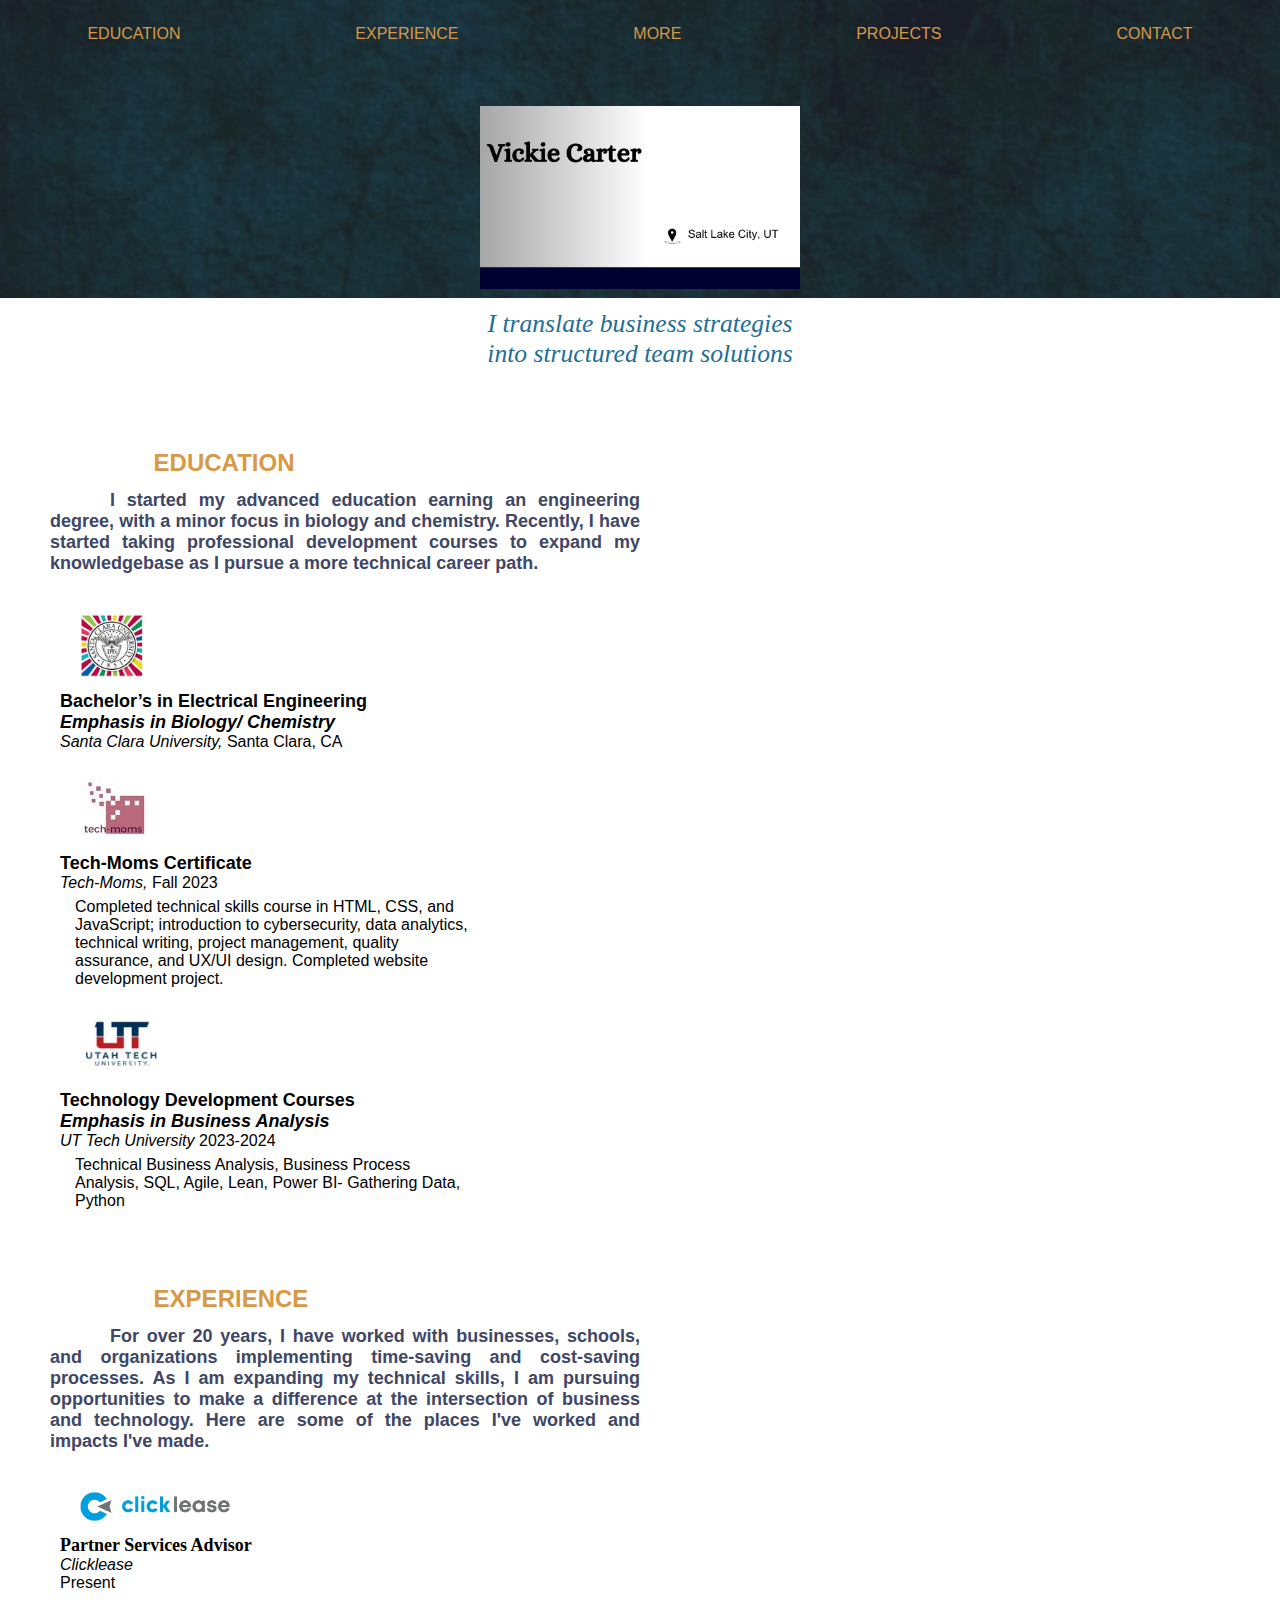
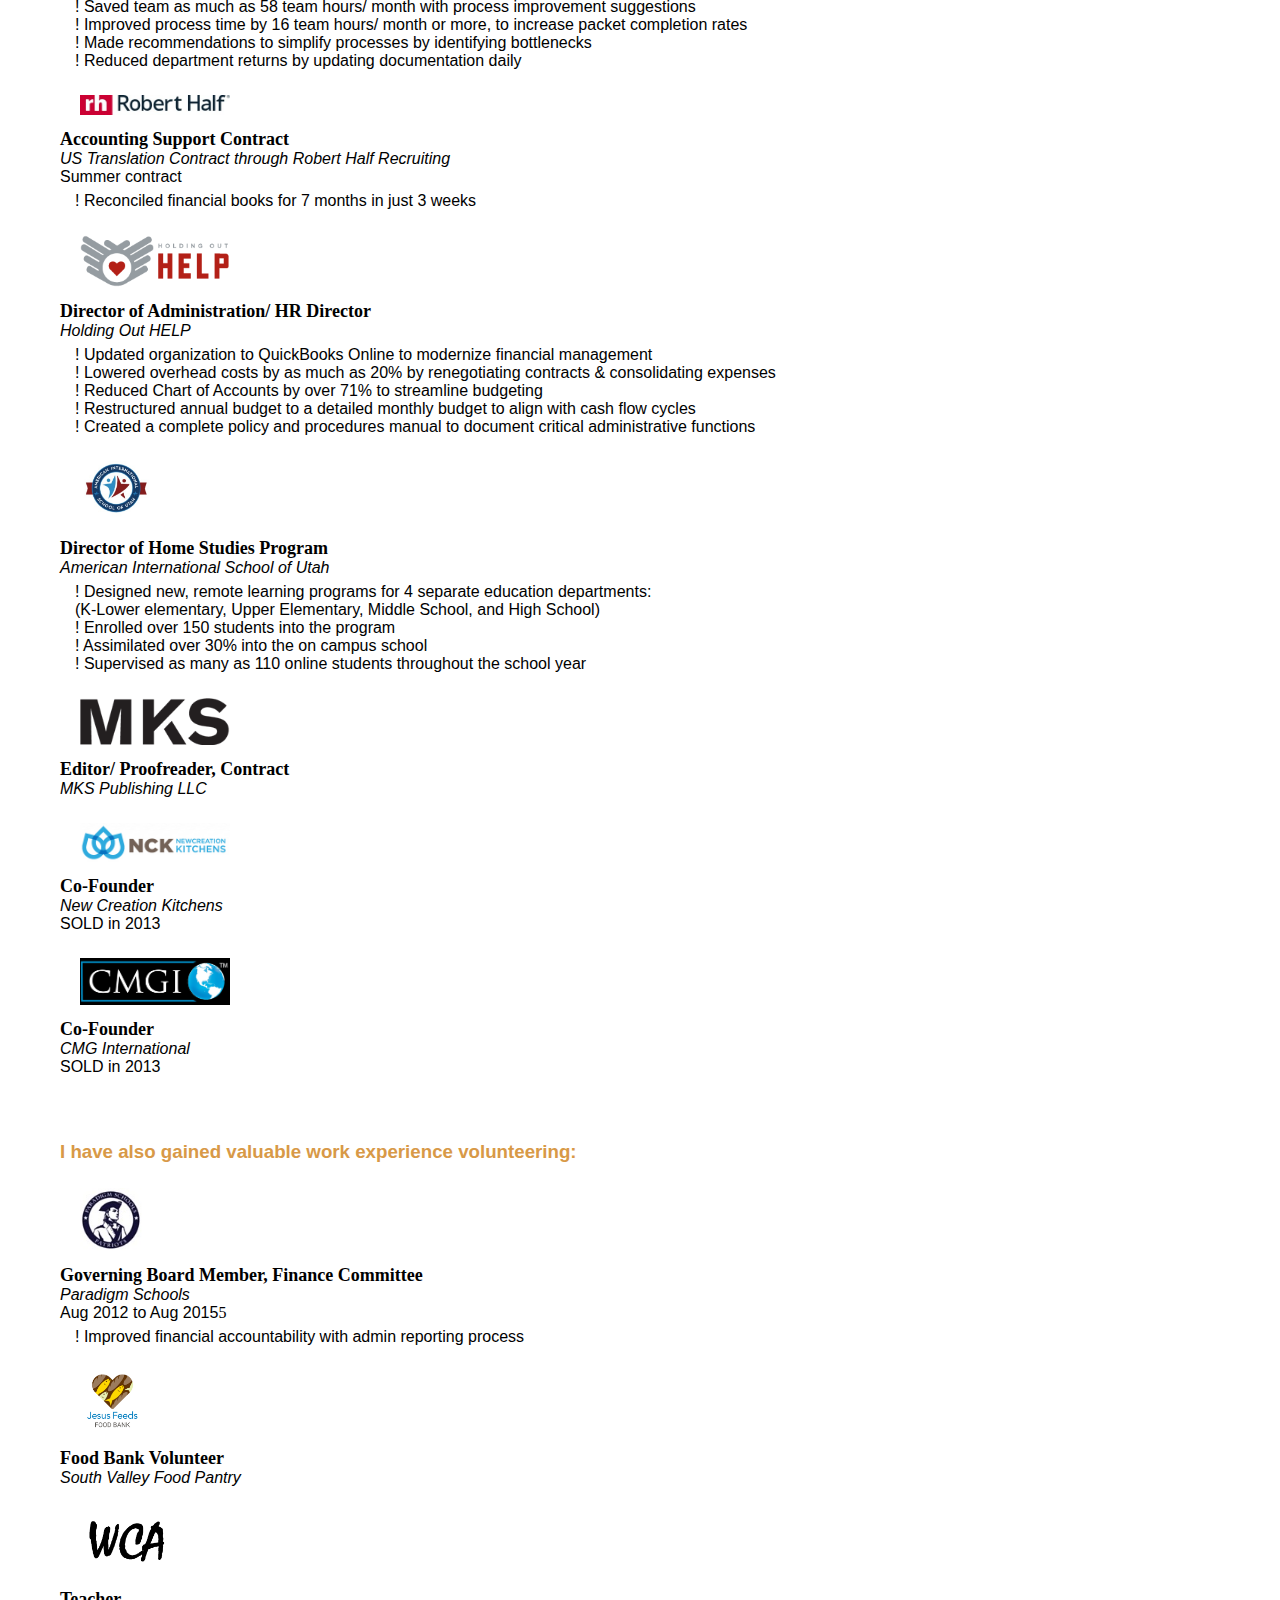
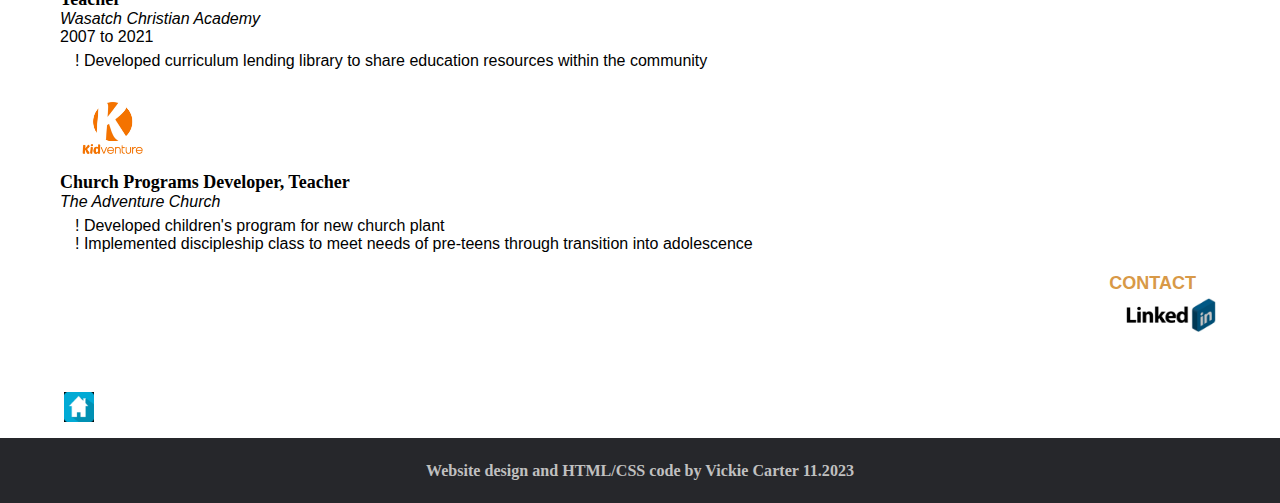
<file: index.html>
<!DOCTYPE html>
<html lang="en">
<head>
    <meta charset="UTF-8">
    <meta name="viewport" content="width=device-width, initial-scale=1.0">
    <title>Vickie Carter Profile</title>
    <!-- CHOOSE SITE-HEADING FONT -->
    <link rel="preconnect" href="https://fonts.googleapis.com">
    <link rel="preconnect" href="https://fonts.gstatic.com" crossorigin>
    <link href="https://fonts.googleapis.com/css2?family=Kalam&display=swap" rel="stylesheet">
    <link rel="stylesheet" href="style.css">                                       
</head>

    <div>
    <section class="site-navbar">            <!-- NAVIGATION BAR -->
        <a id= "navbar"></a>
        <nav>
            <a href="#EDUCATION">EDUCATION</a>
            <a href="#EXPERIENCE">EXPERIENCE</a>
            <a href="more.html">MORE</a>
            <a href="projects.html">PROJECTS</a>
            <a href="#CONTACT">CONTACT</a> 
            <!-- <a href="future.html">FUTURE</a> -->
        </nav>
    </section>                              <!-- END site-navbar -->
    </div>
    <img class="biz-card" src="assets/Biz card 1.jpg">
</div>

    <div class="container">
        <span>I translate business strategies into structured team solutions</span> 
    </div>
    
    <div>
        <h2 id="EDUCATION">EDUCATION</h2>  

    <div class="section-intro"><span class="BOLD">I started my advanced education earning an engineering degree, with a minor focus in biology and chemistry. Recently, I have started taking professional development courses to expand my knowledgebase as I pursue a more technical career path.</span>
    </div>

<section class="main-content">
        <ul>
    <div class="container-left">
        <a href="https://www.scu.edu/engineering/"><img src="assets/Logos/SCU logo.jpg";
            <img class="logo" src="assets/Logos/SCU logo.jpg"></a>
    </div>
            <li><span class="BOLD">Bachelor’s in Electrical Engineering</span></li>
            <li><span class="BOLD-ITALICS">Emphasis in Biology/ Chemistry</span></li> 
            <li><span class="sub-content-1">Santa Clara University,</span> Santa Clara, CA</li> 
            <li>

            </li>
    <div class="container-left">       
        <a href="https://www.tech-moms.org/"><img src="assets/Logos/Tech-moms logo.jpg";
            <img class="logo" src="assets/Logos/Tech-moms logo.jpg"></a>
    </div>
            <li><span class="BOLD">Tech-Moms Certificate </span></li>
            <li><span class="sub-content-1">Tech-Moms,</span> Fall 2023</li>
            <p>Completed technical skills course in HTML, CSS, and JavaScript; introduction to cybersecurity, data analytics, technical writing, project management, quality assurance, and UX/UI design. Completed website development project.</p>
            <li>

            </li>  
    <div class="container-left">    
        <a href="https://cares.utahtech.edu/"><img src="assets/Logos/UT Tech U Icon.jpg";
            <img class="logo" src="assets/Logos/UT Tech U Icon.jpg"></a>  
    </div>
            <li><span class="BOLD">Technology Development Courses</span></li> 
            <li><span class="BOLD-ITALICS">Emphasis in Business Analysis</span></li> 
            <li><span class="sub-content-1">UT Tech University</span> 2023-2024</li>  
            <p>Technical Business Analysis, Business Process Analysis, SQL, Agile, Lean, Power BI- Gathering Data, Python</p>  
        </ul> 
    </div>

    <!-- <div> -->
        <h2 id="EXPERIENCE">EXPERIENCE</h2>
        <div class="section-intro"><span class="BOLD">For over 20 years, I have worked with businesses, schools, and organizations implementing time-saving and cost-saving processes. As I am expanding my technical skills, I am pursuing opportunities to make a difference at the intersection of business and technology. Here are some of the places I've worked and impacts I've made.</span>   
        </div>    
        
    <div class="container-left">        
        <a href="https://www.clicklease.com/"><img src="assets/Logos/Clicklease logo.png";
        <img class="logo" src="assets/Logos/Clicklease logo.png"></a> 
    </div>
        <ul>
            <li><span class="BOLD">Partner Services Advisor</span></li>
            <li><span class="sub-content-1">Clicklease</span></li> 
            <li><span class="sub-content-2">Present</span></li>
    <div class="job-impacts">
            <li>!  Saved team as much as 58 team hours/ month with process improvement suggestions</li>
            <li>!  Improved process time by 16 team hours/ month or more, to increase packet completion rates</li>
            <li>!  Made recommendations to simplify processes by identifying bottlenecks</li>
            <li>!  Reduced department returns by updating documentation daily</li>       
            
    </div>
            <li>

            </li>

    <div class="container-left">        
        <a href="#RH"><img src="assets/Logos/RH logo.jpg";
        <img class="logo" src="assets/Logos/RH logo.jpg"></a>
    </div>
            <li><span class="BOLD">Accounting Support Contract</span></li>
            <li><span class="sub-content-1">US Translation Contract through Robert Half Recruiting</span></li>
            <li><span class="sub-content-2">Summer contract</span></li> 
            <div class="job-impacts">
                <li>!  Reconciled financial books for 7 months in just 3 weeks</li>
        </div>
            <li>

            </li> 
    <div class="container-left">
        <a href="https://www.holdingouthelp.org"><img src="assets/Logos/HOH logo.png";
            <img class="logo" src="assets/Logos/HOH logo.png"></a> 
    </div>
            <li><span class="BOLD">Director of Administration/ HR Director </span></li>
            <li><span class="sub-content-1">Holding Out HELP</span></li>
            <div class="job-impacts">
                <li>!  Updated organization to QuickBooks Online to modernize financial management</li>
                <li>!  Lowered overhead costs by as much as 20% by renegotiating contracts & consolidating expenses</li>
                <li>!  Reduced Chart of Accounts by over 71% to streamline budgeting</li>
                <li>!  Restructured annual budget to a detailed monthly budget to align with cash flow cycles</li>
                <li>!  Created a complete policy and procedures manual to document critical administrative functions</li>

        </div>
            <li>

            </li>
            <div class="container-left">        
        <a href="#AISU"><img src="assets/Logos/AISU logo.jpg";
            <img class="logo" src="assets/Logos/AISU logo.jpg""></a> 
        </div> 
            <li><span class="BOLD">Director of Home Studies Program</span></li>
            <li><span class="sub-content-1">American International School of Utah</span></li>
            <!-- <li><span class="sub-content-2">April 2015 to July 2017</span></li> -->
            <div class="job-impacts">
            <li>!  Designed new, remote learning programs for 4 separate education departments:</li> 
            <li>         (K-Lower elementary, Upper Elementary, Middle School, and High School)</li>
            <li>!  Enrolled over 150 students into the program</li>
            <li>!  Assimilated over 30% into the on campus school</li>
            <li>!  Supervised as many as 110 online students throughout the school year</li>
            </div>
            <li>

            </li>
            <div class="container-left">    
        <a href="#MKS"><img src="assets/Logos/MKS logo.png";
            <img class="logo" src="assets/Logos/MKS logo.png"></a> 
            </div>
            <li><span class="BOLD">Editor/ Proofreader, Contract</span></li>
            <li><span class="sub-content-1">MKS Publishing LLC</span></li>  
            <!-- <li><span class="sub-content-2"></span>2014 to 2015</li> -->
            <li>

            </li>
            <div class="container-left">   
        <a href="#NCK"><img src="assets/Logos/NCK logo.jpg";
            <img class="logo" src="assets/Logos/NCK logo.jpg"></a> 
        </div> 
            <li><span class="BOLD">Co-Founder</span></li>
            <li><span class="sub-content-1">New Creation Kitchens</span></li>   
            <li><span class="sub-content-2">SOLD in 2013</span></li>
           
            <li>

            </li>
            <div class="container-left">
        <a href="#CMGI"><img src="assets/Logos/CMGI Logo TM.jpg";
            <img class="logo" src="assets/Logos/CMGI Logo TM.jpg"></a> 
</div>
            <li><span class="BOLD">Co-Founder</span></li>  
            <li><span class="sub-content-1">CMG International</span></li>
            <li><span class="sub-content-2">SOLD in 2013</span></li>
            
            <li>

            </li>
            
            <h3>I have also gained valuable work experience volunteering:</h3>
            <li>

            </li>
    <div class="container-left">
            <a href="https://www.paradigmschools.org/"><img src="assets/Logos/Paradigm logo.jpg";
            <img class="logo" src="assets/Logos/Paradigm logo.jpg"></a> 
    </div>
            <li><span class="BOLD">Governing Board Member, Finance Committee</span></li>  
            <li><span class="sub-content-1">Paradigm Schools</span></li> 
            <li><span class="sub-content-2">Aug 2012 to Aug 2015</span>5</li>               
            <div class="job-impacts">
            <li>!  Improved financial accountability with admin reporting process</li>
            </div>
            <li>

            </li>
        <div class="container-left">       
            <a href="https://www.theadventure.church/groups/jesus-feeds"><img src="assets/Logos/Food Bank logo.png";
                <img class="logo" src="assets/Logos/Food Bank logo.png"></a> 
        </div>
            <li><span class="BOLD">Food Bank Volunteer</span></li>  
            <li><span class="sub-content-1">South Valley Food Pantry</span></li> 
            <!-- <li><span class="sub-content-2">2013 to 2017</span></li> -->
            <li>

            </li>
            <div class="container-left">    
            <a href="#WCA"><img src="assets/Logos/WCA logo.png";
                <img class="logo" src="assets/Logos/WCA logo.png"></a> 
            </div>  
            <li><span class="BOLD">Teacher</span></li>
            <li><span class="sub-content-1">Wasatch Christian Academy</span></li> 
            <li><span class="sub-content-2">2007 to 2021</span></li>
            <div class="job-impacts">
            <li>!  Developed curriculum lending library to share education resources within the community</li>
            </div>
            <li>

            </li>
        <div class="container-left"> 
            <a href="https://www.theadventure.church/groups/kids"><img src="assets/Logos/KidVenture logo.png";
                <img class="logo" src="assets/Logos/KidVenture logo.png"></a> 
        </div>
            <li><span class="BOLD">Church Programs Developer, Teacher</span></li>
            <li><span class="sub-content-1">The Adventure Church</span></li>  
            <!-- <li><span class="sub-content-2">2001 to Present</span></li>  -->
            <div class="job-impacts">
            <li>!  Developed children's program for new church plant</li>
            <li>!  Implemented discipleship class to meet needs of pre-teens through transition into adolescence</li>
        
        </ul>
        </div>

</section>                              <!--   END main-content -->
        
<div>

        <div class="container-right"> 
            <h1 id="CONTACT">CONTACT</h1>
        </div>
            <a href="https://www.linkedin.com/in/vickie-j-carter/"><img src="assets/Logos/LinkedIn logo.jpeg";
            <img class="Linkedin-icon" src="assets/Logos/LinkedIn logo.jpeg";
        </div>

<div>                                   <!-- HOME page link ICON -->
        <a href="#top"><img src="assets/Home icon.jpeg";
        <img class="Home-icon" src="assets/Home icon.jpeg"</a>
</div> 

<footer class="site-footer">                <!-- <FOOTER> -->
    <h6>Website design and HTML/CSS code by Vickie Carter 11.2023</h6>
</footer>
<script src=""index.js"></script>
</body>
</html>
</file>
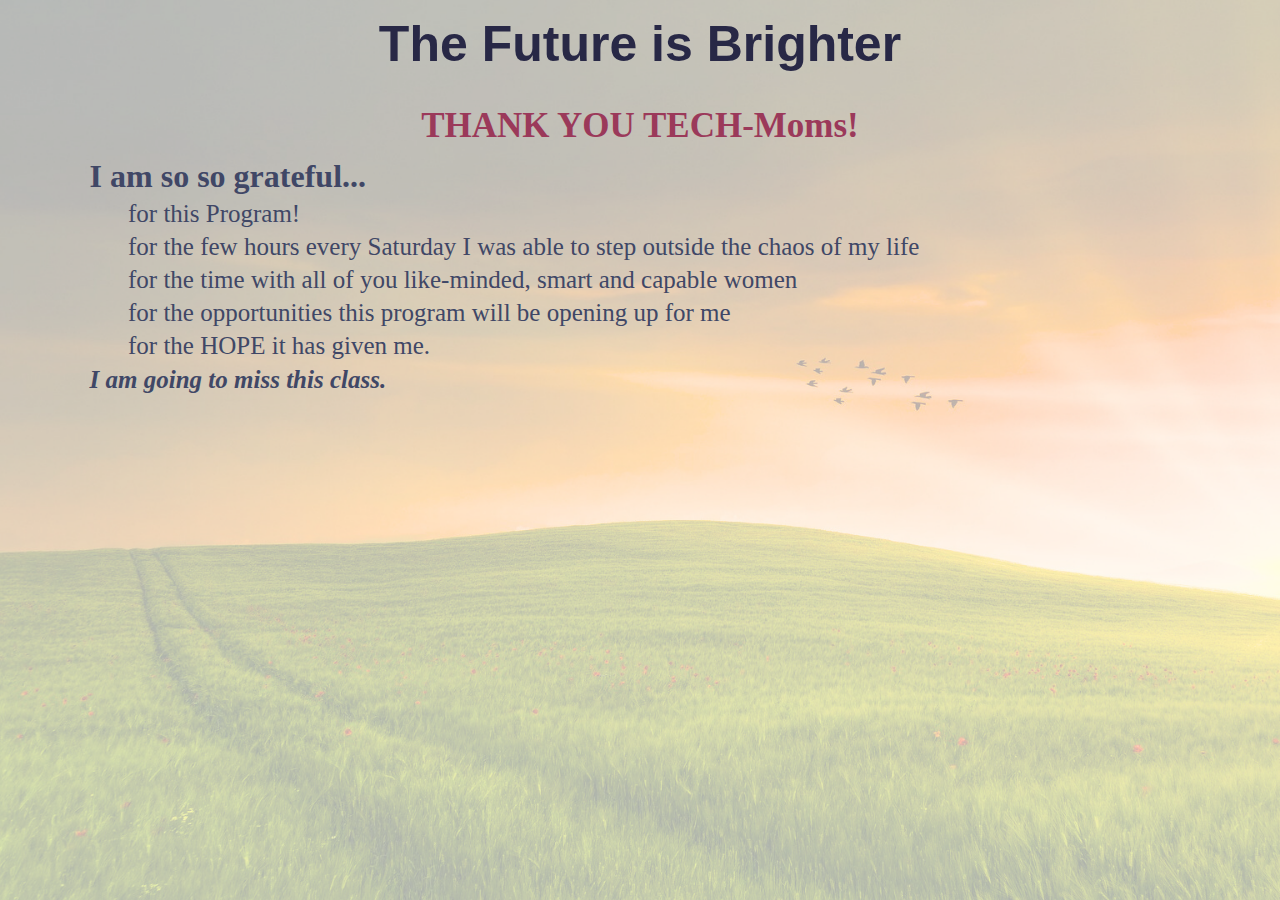
<file: future.html>
<!DOCTYPE html>
<html lang="en">
  <head>
    <meta charset="UTF-8" />
    <meta name="viewport" content="width=device-width, initial-scale=1.0" />
    <title>FUTURE</title>
    <link rel="stylesheet" href="future.css" />
    <link rel="preconnect" href="https://fonts.googleapis.com" />
    <link rel="preconnect" href="https://fonts.gstatic.com" crossorigin />
    <link
      href="https://fonts.googleapis.com/css2?family=Kalam&display=swap"
      rel="stylesheet"
    />
  </head>

  <body>
    <div class="content-wrapper">
      <section class="site-heading">
        <h1>The Future is Brighter</h1>
      </section>

      <div class="main-content">
        <h2>THANK YOU TECH-Moms!</h2>
        <h3>I am so so grateful...</h3>
        <p>for this Program!</p>
        <p>
          for the few hours every Saturday I was able to step outside the chaos
          of my life
        </p>
        <p>for the time with all of you like-minded, smart and capable women</p>
        <p>for the opportunities this program will be opening up for me</p>
        <p>for the HOPE it has given me.</p>
        <h4>I am going to miss this class.</h4>
      </div>
    </div>
  </body>
</html>
</file>
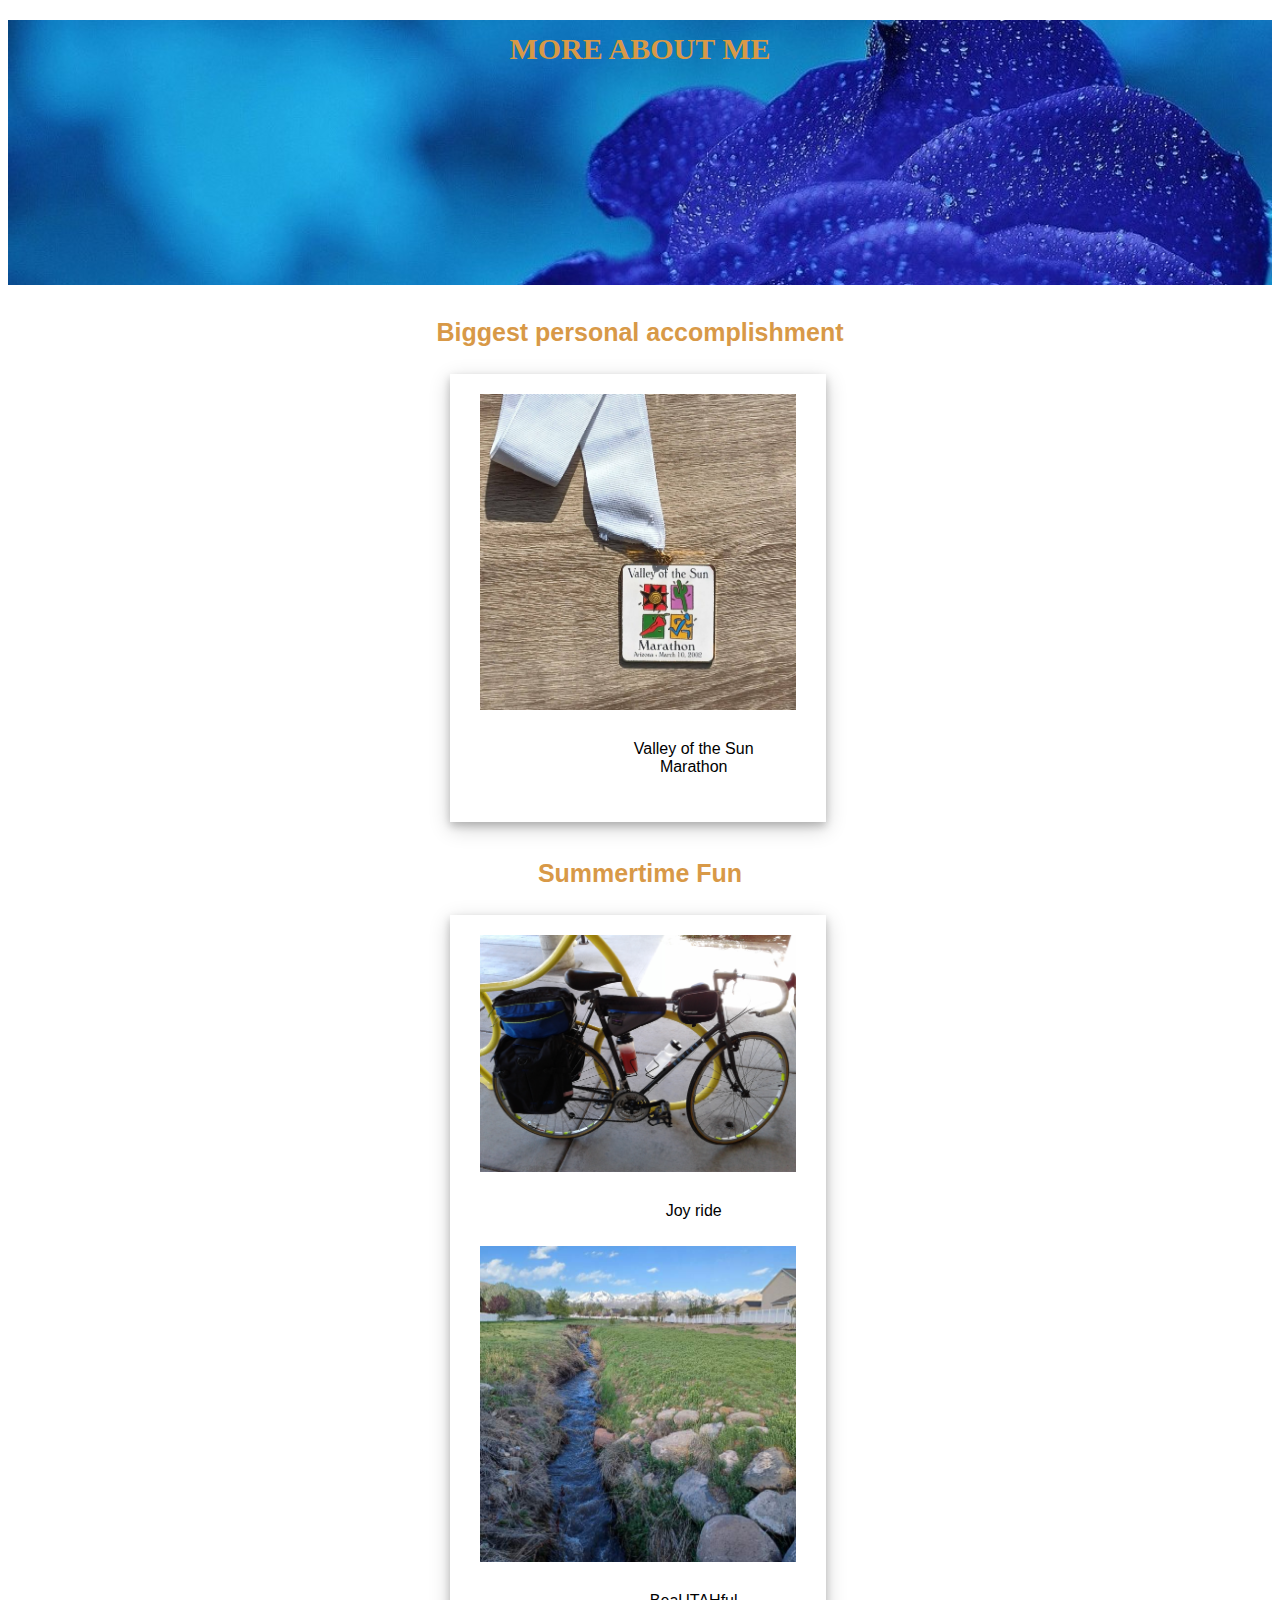
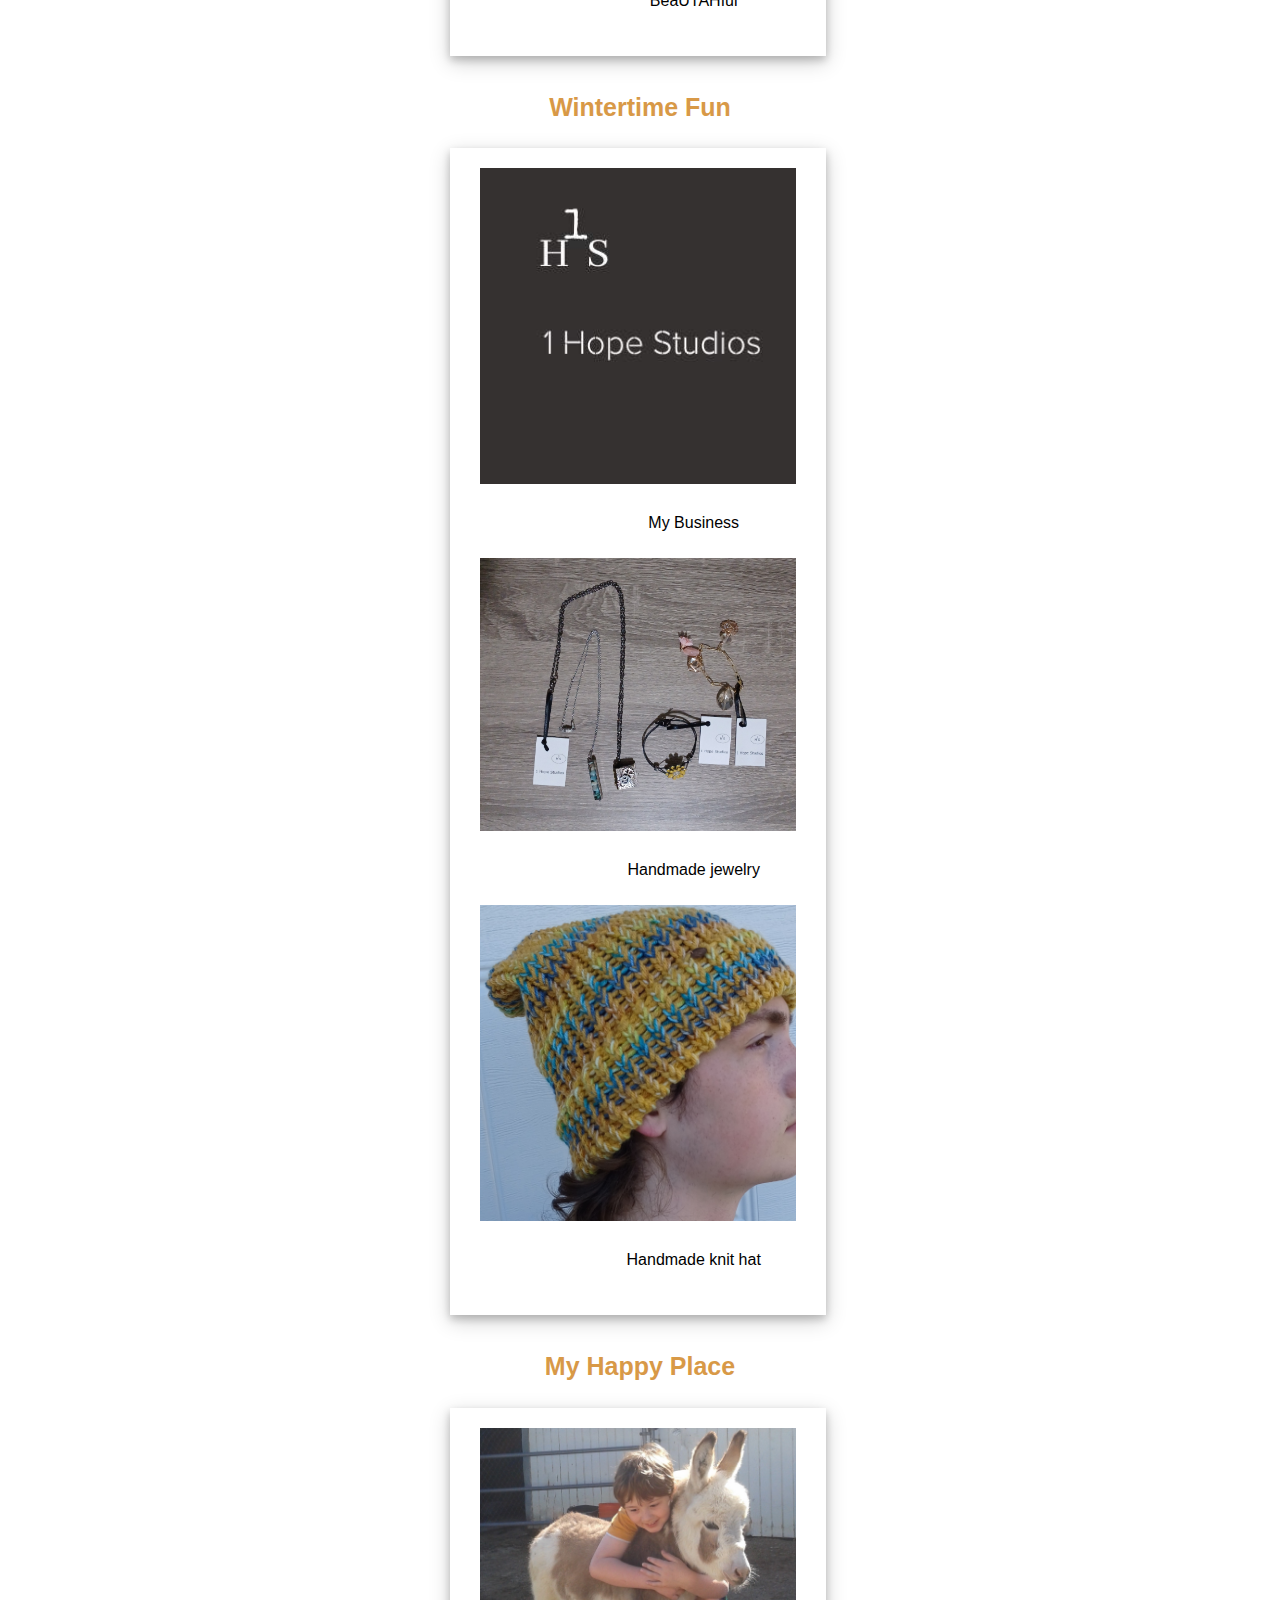
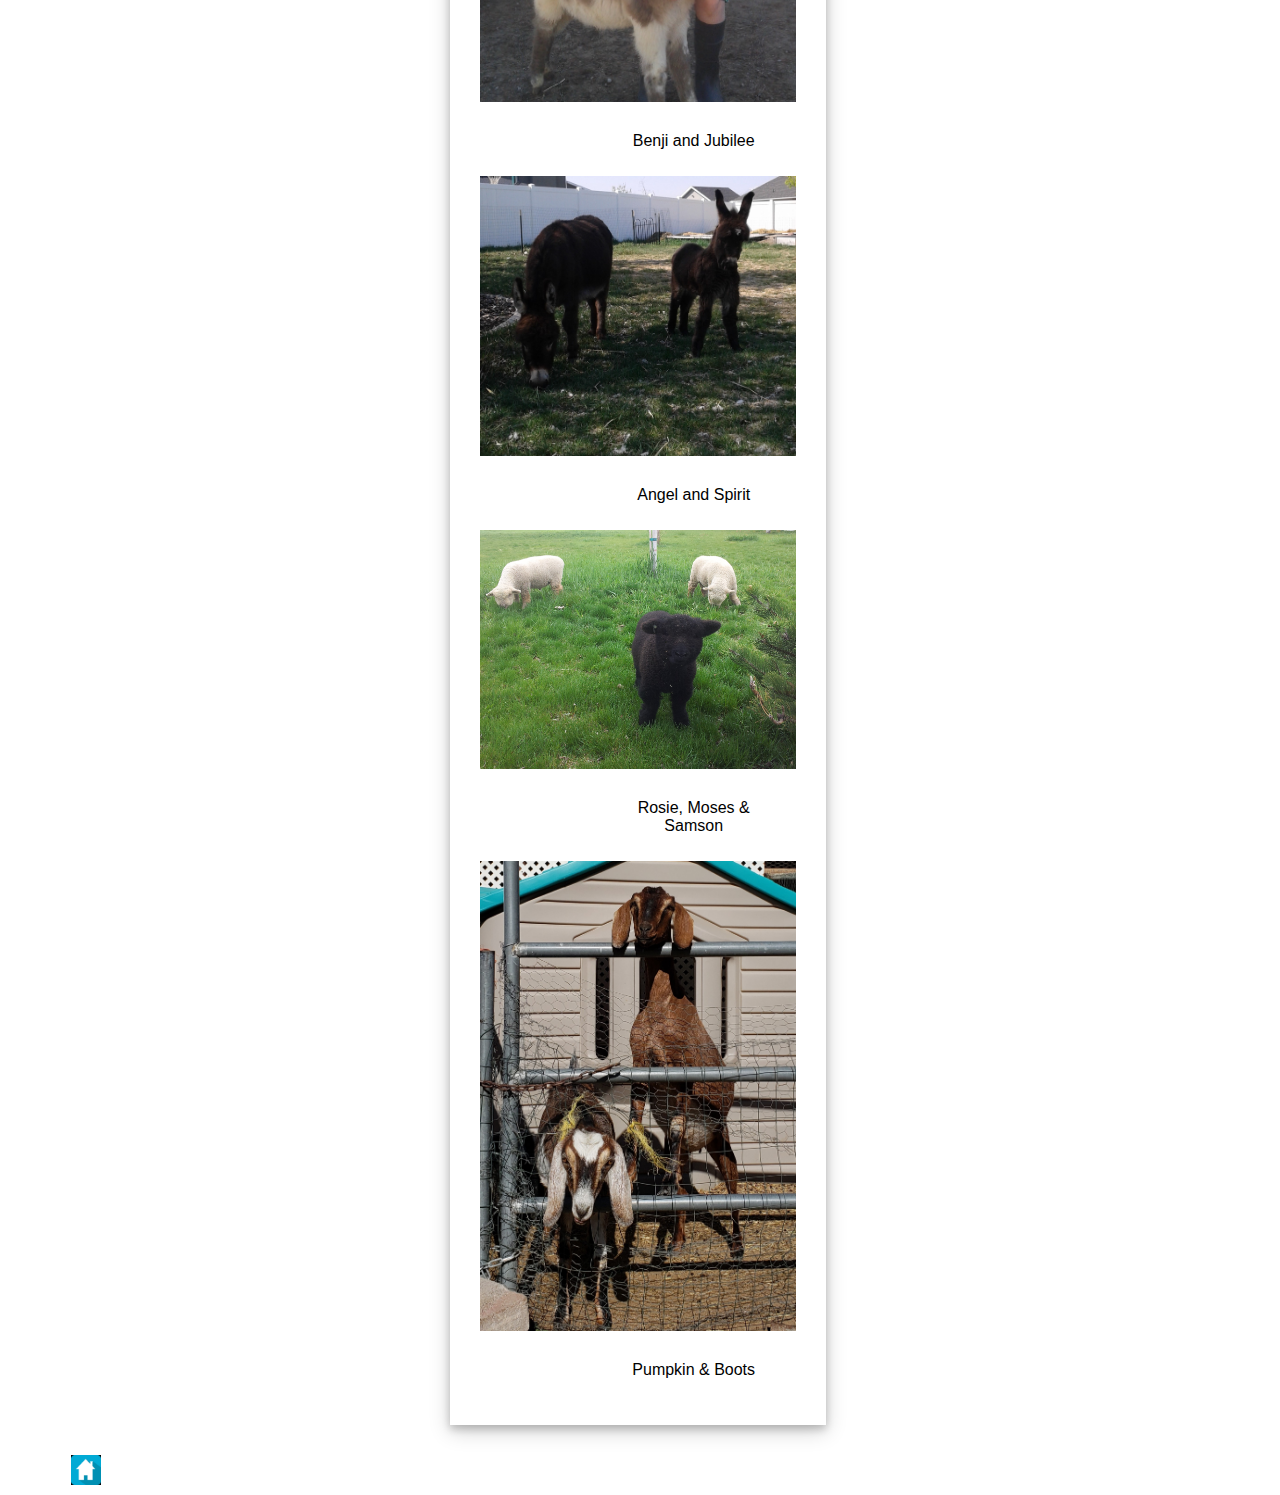
<file: more.html>
<!DOCTYPE html>
<html lang="en">
<head>
    <meta charset="UTF-8">
    <meta name="viewport" content="width=device-width, initial-scale=1.0">
    <title>MORE</title>
    <link rel="stylesheet" href="more.css">
    <link rel="preconnect" href="https://fonts.googleapis.com">
    <link rel="preconnect" href="https://fonts.gstatic.com" crossorigin>
    <link href="https://fonts.googleapis.com/css2?family=Kalam&display=swap" rel="stylesheet">
</head>

<body>
    <div class="site-heading">
        <h1>MORE ABOUT ME</h1>
    </div>
                
    <div class="main-content">
        <h2>Biggest personal accomplishment</h2>
        <div class="polaroid">
        <img src="assets/MORE/Marathon Medal.jpg" alt="Medal" style="width:100%">
        <div class="container">
            <p>Valley of the Sun Marathon</p>
        </div>
        </div>
        
        <h2>Summertime Fun</h2>
        <div class="polaroid">
        <img src="assets/MORE/Bike.jpg" alt="Bike" style="width:100%">
        <div class="container">
        <p>Joy ride</p>
        </div>
        <img src="assets/MORE/Hike.jpeg" alt="scenery" style="width:100%">
        <div class="container">
        <p>BeaUTAHful</p>
        </div>
        </div>

        <h2>Wintertime Fun</h2>
        <div class="polaroid">
        <img src="assets/MORE/H1S Studios Logo Blk.jpg" alt="H1S Logo" style="width:100%">
        <div class="container">
        <p>My Business</p>
        </div>
        <img src="assets/MORE/Handmade Jewelry.jpg" alt="handmade jewelry" style="width:100%">
        <div class="container">
        <p>Handmade jewelry</p>
        </div>
        <img src="assets/MORE/H1S Hat.jpg" alt="handmade knit hat" style="width:100%">
        <div class="container">
        <p>Handmade knit hat</p>
        </div>
        </div>

        <h2>My Happy Place</h2>
        <div class="polaroid">
        <img src="assets/MORE/BJ and little Jubilee.jpg" alt="Donkeys with son" style="width:100%">
        <div class="container">
        <p>Benji and Jubilee</p>
        </div>
        <img src="assets/MORE/Angel and baby Spirit.jpg" alt="Donkeys" style="width:100%">
        <div class="container">
        <p>Angel and Spirit</p>
        </div>
        <img src="assets/MORE/Rosie-Jubilee, Moses, and Samson.jpg" alt="Babydoll sheep" style="width:100%">
        <div class="container">
        <p>Rosie, Moses & Samson</p>
        </div>
        <img src="assets/MORE/Goats.jpg" alt="Mini-nubian goats" style="width:100%">
        <div class="container">
        <p>Pumpkin & Boots</p>
        </div>
        </div>

            <!-- <img class="Marathon" src="assets/MORE/Marathon Medal.jpg" alt="Marathon photo"> -->
            <!-- </img>                -->
            
        
    </div>
    
    <!-- HOME page link ICON -->
    <div>
        <a href="/index.html#navbar"><img src="assets/Home icon.jpeg";
        <img class="Home-icon" src="assets/Home icon.jpeg">
    </div> 
    
</body>

</html>
</file>
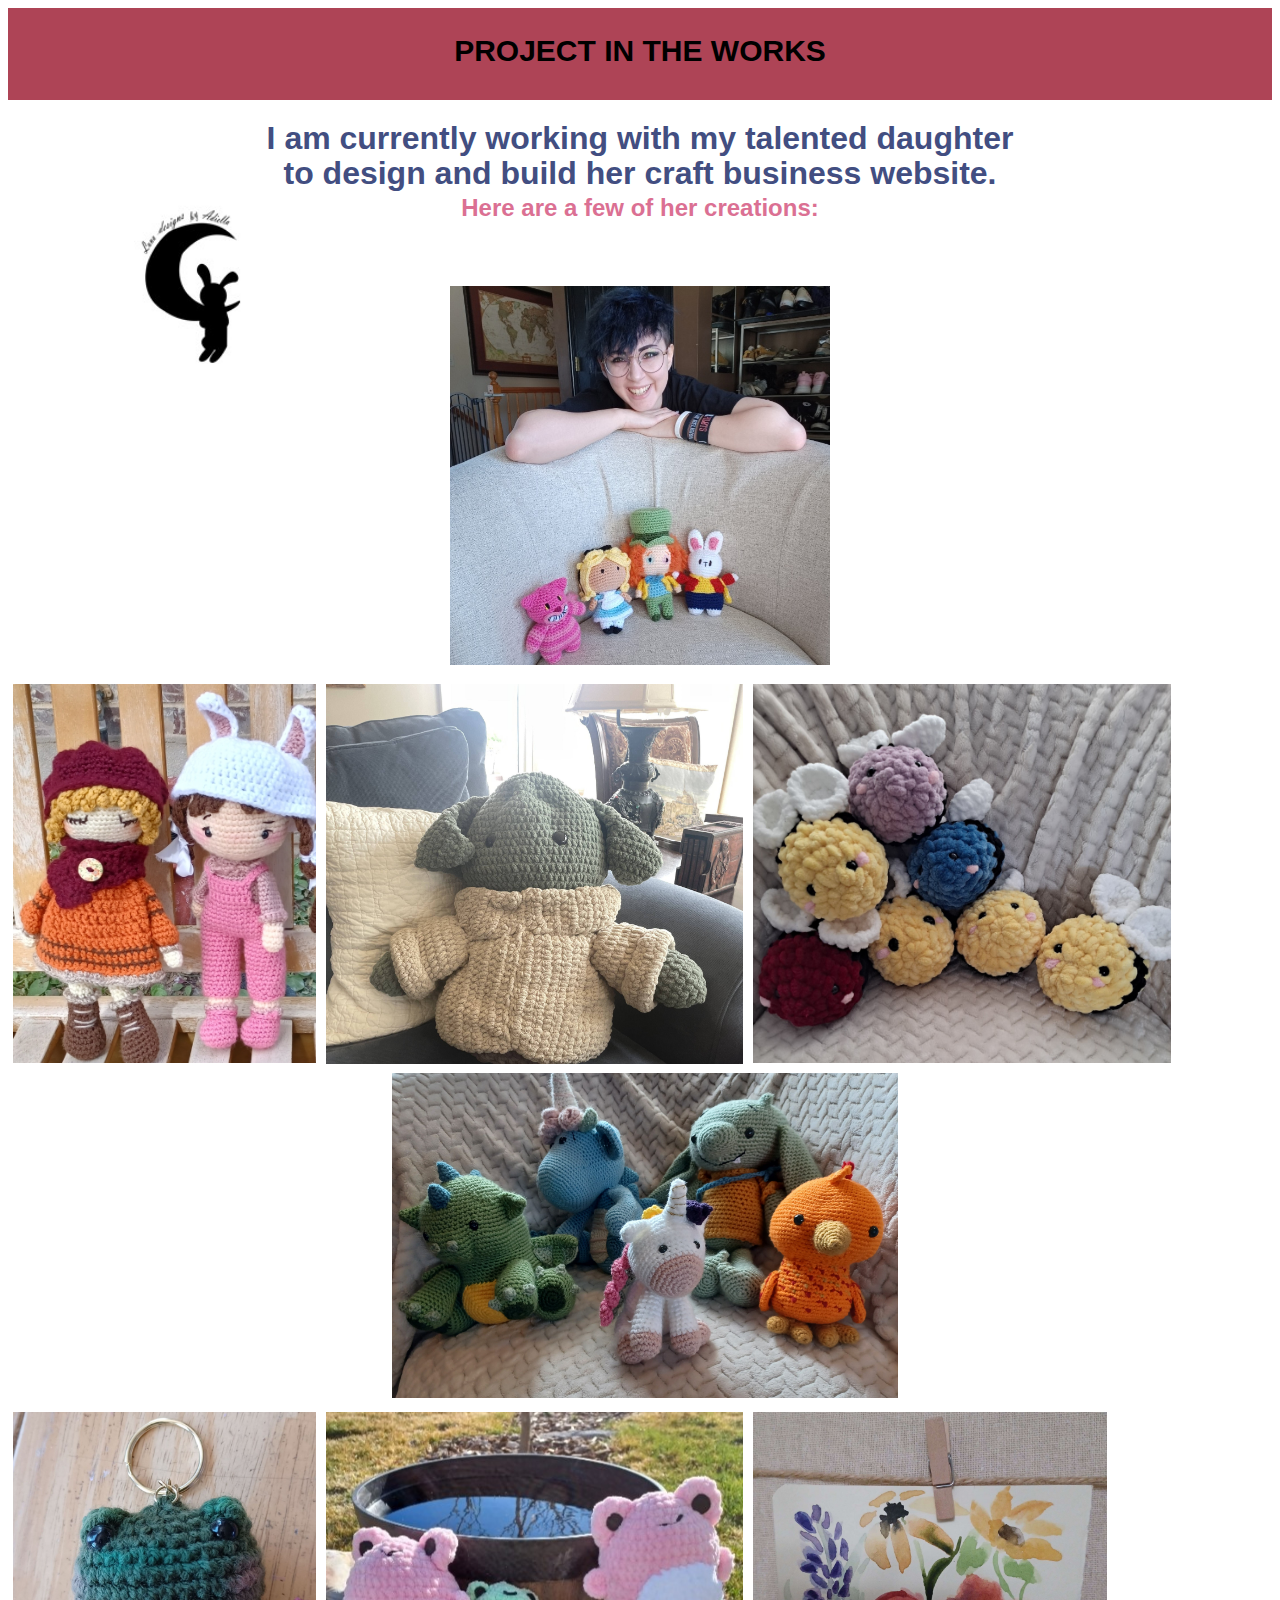
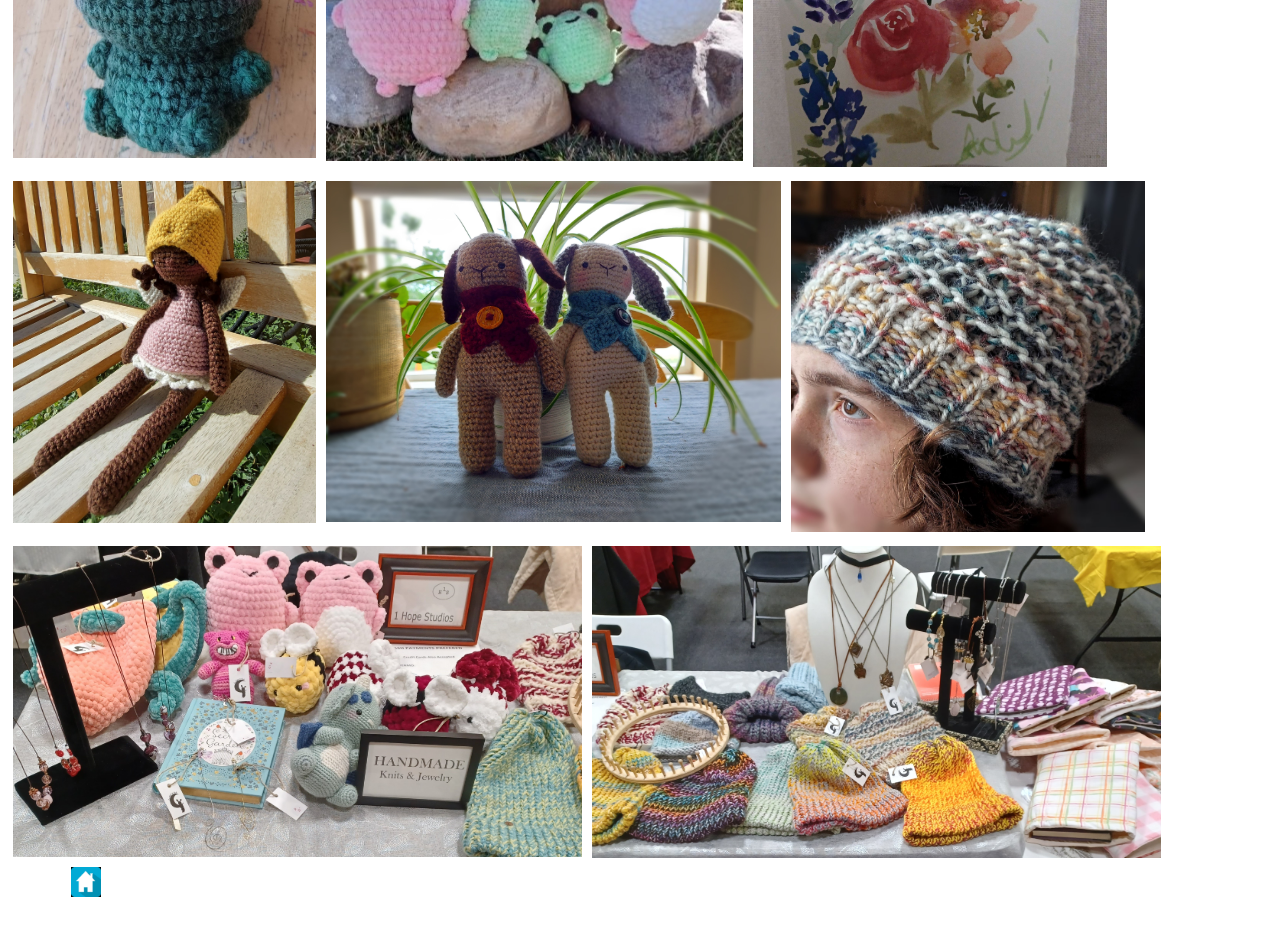
<file: projects.html>
<!DOCTYPE html>
<html lang="en">
<head>
    <meta charset="UTF-8">
    <meta name="viewport" content="width=device-width, initial-scale=1.0">
    <title>PROJECTS</title>
    <link rel="stylesheet" href="projects.css">
    <link rel="preconnect" href="https://fonts.googleapis.com">
    <link rel="preconnect" href="https://fonts.gstatic.com" crossorigin>
    <link href="https://fonts.googleapis.com/css2?family=Kalam&display=swap" rel="stylesheet">
</head>

<body>
    <section class="site-heading">
        <h1>PROJECT IN THE WORKS</h1>
    </section>
    
    <section class="main-content">
        <h2>I am currently working with my talented daughter </h2>
        <h2>to design and build her craft business website. </h2>
        <h3>Here are a few of her creations:</h3>
        
<!-- LOGO should be right-justified -->
    <div class="container-right">
        <img class="Adi-logo" src="assets/Logos/Adi Luna Designs Logo.jpg" alt="Adi business logo">
    </div>     
    
    <div class="Adi-main-photo">
        <img src="assets/Adiella Project Page/Adi Amigurumi Wonderland.jpg" alt="Adi amigurumi Wonderland set">
    </div>
    
    <!-- PHOTOS of Adi's crafts -->
    <div class="Adi-more-photos">


    <div class="container">
    <div class="column-fit-dolls">
        <img src="assets/Adiella Project Page/Adi Amigurumi dolls.jpg" alt="Adi amigurumi dolls">
    </div>
    <div class="column">
        <img src="assets/Adiella Project Page/Adi Amigurumi Yoda.jpg" alt="Adi amigurumi Yoda">
    </div>
    <div class="column">
        <img src="assets/Adiella Project Page/Adi Amigurumi bees.jpg" alt="Adi amigurumi bees">
    </div>
    </div>

    <div class="container">
    <div class="column-animals">
        <img src="assets/Adiella Project Page/Adi Amigurumi animals.jpg" alt="Adi amigurumi animals">
    </div>
    <div class="column-fit">
        <img src="assets/Adiella Project Page/Adi Amigurumi frog keychain.jpg" alt="Adi amigurumi frog keychain">
    </div>
    <div class="column">
        <img src="assets/Adiella Project Page/Adi Amigurumi Frogs.jpg" alt="Adi amigurumi Frogs">
    </div>
    </div>

    <div class="container">
    <div class="column-fit-bigger">
        <img src="assets/Adiella Project Page/Adi watercolor flowers.jpg" alt="Adi watercolor flowers">
    </div>
    <div class="column-fit">
        <img src="assets/Adiella Project Page/Adi Amigurumi angel doll.jpeg" alt="Adi amigurumi angel doll">
    </div>
    
    <div class="column-bunnies">
        <img src="assets/Adiella Project Page/Bunnies.jpeg" alt="Adi amigurumi bunnies">
    </div>

         <div class="column-hat">
            <img src="assets/Adiella Project Page/Adi knit hat.jpg" alt="Adi knit hat">
        </div>
        <div class="container">
            <div class="two-column">
            <img src="assets/Adiella Project Page/Holiday sale 2.jpg" alt="Adi Holiday Craft Sale">
            </div>
            <div class="two-column">
                <img src="assets/Adiella Project Page/Holiday sale 3.jpg" alt="Adi Holiday Craft Sale">
            </div>
        </div>

    </div>
    </div>
    </section>



<!-- HOME page link ICON -->
    <div>
        <a class="Home-icon" href="/index.html#navbar"><img src="assets/Home icon.jpeg">
    
    </div> 

</body>
</html>
</file>
<file: future.css>
*{
    padding: 0;
    margin: 0;
}

.content-wrapper{
    /* background-color: rgb(216, 216, 160); */
    background-image: url("assets/FUTURE/Sunshine\ background\ 33\ \(+\).png");
    background-size: cover;
    background-repeat: no-repeat;
    height: 100vh;
    margin: auto;
}

.site-heading {
    margin: auto;
    font-style: bold;
    font-family: Verdana, Geneva, Tahoma, sans-serif;
    margin-left: 0px;
    margin-right: 0px;
    padding: 5px;
}

h1 {
    text-align: center;
    color: rgb(40, 40, 70);
    padding: 10px;
    margin-top: 0;
    margin-bottom: 16px;
    font-size: 50px;
}

h2 {
    font-size: 35px;
    color: rgb(155, 57, 90);
    text-align: center;
    margin-top: 2px;
    margin-bottom: 8px;
}
h3 {
    text-align: start;
    font-size: 32px;
    color: #404766;
    margin-left: 7%;
    margin-top: 12px;
    margin-bottom: 2px;
}
h4 {
    text-align: start;
    font-size: 25px;
    font-style: italic;
    color: #404766;
    margin-left: 7%;
    margin-right: 10%;
    margin-top: 6px;
}

p {
    text-align: start;
    font-size: 25px;
    color: #404766;
    margin-left: 10%;
    margin-right: 10%;
    margin-top: 5px;
}
</file>
<file: more.css>
*{
    padding: 0;
    /* background-color: rgb(212, 230, 247); */
}

.site-heading {
    background-image: url("assets/MORE/Blue\ Rose\ Background\ 2crop.jpg");
    background-size: cover;
    background-repeat: no-repeat;
    background-blend-mode: multiply;
    outline: 2 px solid black;
    height: 265px;
    margin-top: 0px;
    margin-bottom: 10px;
    }

.polaroid {
    width: 25%;
    background-color: white;
    box-shadow: 0 4px 8px 0 rgba(0, 0, 0, 0.2), 0 6px 20px 0 rgba(0, 0, 0, 0.19);
    margin-bottom: 25px;
    padding: 20px 30px;
    margin-left: 35%
        
}

.container {
    text-align: center;
    padding: 10px 20px;
    margin-left: 35%;
}

h1 {
    /* font-family: Verdana, Geneva, Tahoma, sans-serif; */
    color: rgb(216, 153, 71);
    font-size: 30px;
    text-align:center;
    padding-top: 12px;
}

h2 {
    /* font-family: Verdana, Geneva, Tahoma, sans-serif; */
    color: rgb(216, 153, 71);
    font-size: 25px;
    text-align: center;
    /* margin-left: 45px; */
    /* margin-right: 45px; */
    padding-top: 12px;
    padding-bottom: 6px;
}

.main-content {
    font-family: Verdana, Geneva, Tahoma, sans-serif;
}
    
p {
    text-align: center;
}

.Home-icon {
    display: block;
    max-width: 30px;
    height: auto;
    margin-left: 5%;
    margin-top: 30px;
    margin-bottom: 10px;
}
</file>
<file: projects.css>
.site-heading {
    /* background-color: rgb(40, 40, 70); */
    background-color: rgb(174, 68, 86);
    /* margin: auto; */
    height: 80px;
    margin-bottom: 0.25px;
    font-style: bold;
    font-family: Verdana, Geneva, Tahoma, sans-serif;
    padding: 6px 0;
}
h1 {
    text-align: center;
    /* color: rgb(168, 58, 76); */
    margin-top: 20px;
    margin-bottom: 10px;
    font-size: 30px;
}
.Adi-logo {
    max-width: 10%;
    max-height: 7%;
    margin-left: 10%;
    margin-bottom: -95px;
}
h2 {
    text-align: center;
    /* font-size: 20px; */
    font-size:xx-large;
    color: #424e81;
    margin-top: 20px;
    margin-bottom: -22px;
}
h3 {
    text-align: center;
    font-size:x-large;
    color: palevioletred;
    margin-bottom: -25px;
}

.container-right {
    align-items: end;
}

.main-content {
    font-family: Verdana, Geneva, Tahoma, sans-serif;
    text-align: start;
}

.Adi-main-photo {
    display: block;
    align-items: center;
    max-width: 30%;
    max-height: 10%;
    /* height: auto; */
    /* margin-top: -35px; */
    margin-left: auto;
    margin-right:auto;
    margin-bottom: 10px;
}

.Adi-more-photos {
    display: block;
    /* max-width: 100%; */
    /* max-height: 20%; */
    margin-bottom: 20px;
}

.column {
    display: block;
    float: left;
    width: 33%;
    padding: 5px;
}
.two-column {
    display: block;
    float: left;
    width: 45%;
    padding: 5px;
}
.column-fit{
    display: block;
    float: left;
    width: 24%;
    padding: 5px;
}
.column-fit-dolls{
    display: block;
    float: left;
    width: 24%;
    padding: 5px;
}
.column-fit-bigger{
    display: block;
    float: left;
    width: 28%;
    padding: 5px;
}

.column-hat {
    display: block;
    float: left;
    width: 28%;
    padding: 5px;
}

.column-one{
    display: block;
    float: center;
    width: 30%;
    padding: 5px;
}
.column-animals{
    display: block;
    float: center;
    width: 40%;
    margin-left: 30%;
    padding: 5px;
}
.column-bunnies {
    display: block;
    float: left;
    width: 36%;
    padding: 5px;
}

img {
    width: 100%;
}
.Home-icon {
    display: block;
    max-width: 30px;
    height: auto;
    margin-top: 30px;
    margin-bottom: 10px;
    margin-left: 5%;
}
</file>
<file: style.css>
/* RESET RULE */
*{
    padding: 0; 
    margin: 0;
    text-decoration: none; 
    /* background-color: rgb(213, 218, 230);  */
}

.site-navbar {
    color: rgb(216, 153, 71);
    font-family: Verdana, Geneva, Tahoma, sans-serif;
    font-family: Arial, Helvetica, sans-serif;
    text-align: end;
    padding: 5px 0;
}
.site-navbar h1 {
    font-family: 'Kalam', cursive;
    font-size: 2.5rem;
}

.site-navbar nav {
    margin-top: 20px;
    display: flex;
    justify-content: space-around;
}

.site-navbar a {
    text-decoration: none;
    color: inherit;
}

                                  /* Effects on hover */
.site-navbar a:hover {
    color: antiquewhite;
    background-color: black;
}
                                 /* Background image */
.site-navbar {
    /* background-position: center; */
    /* background-image: url("assets/Blue\ gradient\ background.jpg"); */
    /* background-blend-mode: lighten;  */
    background-image: url("assets/HOME/Dark\ blue\ background\ 90.png"); 
    background-size: cover;
    background-repeat: no-repeat;
    height: 18rem;
    margin-left: 0px;
    margin-right: 0px;
    margin-bottom: -12.0rem;
}
    /* Business Card image  */
.biz-card {
    display: block;
    margin-left: auto;
    margin-right: auto;
    max-width: 25%;
    height: auto;
    margin-bottom: 10px;
}
                                    /* Overview section */
.container {
    display: flex;
    flex-wrap: wrap;
    font-family: serif;
    font-size: 1.6rem;
    text-align: center;
    max-width: 350px;
    height: auto;
    padding: 5px;
    justify-content: center;
    align-items: center;
    margin-top: 15px;
    margin-left: auto;
    margin-right: auto;
    margin-bottom: 20px;
    color: rgb(35, 110, 148);
    font-style: bold;
    font-style: italic;
}

.section-intro {
    margin-left: 50px;
    margin-right: 50%;
    margin-top: 5px;
    margin-bottom: 20px;
    text-align: justify;
    font-family: Verdana, Geneva, Tahoma, sans-serif;
    font-style: bold;
    font-size:large;
    color: #404766;
}

.container-left {
    display: flex;
    flex-wrap: wrap;
    max-width: 350px;
    height: auto;
    padding: 10px; 
    /* justify-content: flex-start; */
    align-items: flex-start;
    margin-top: 5px;
    margin-left: 70px;
    margin-right: 25%;
    margin-bottom: 2px;
}
.container-right {
    display: flex;
    flex-wrap: wrap;
    /* max-width: 350px; */
    height: auto;
    padding: 20px;
    /* justify-content: flex-start; */
    align-items: flex-end;
    margin-top: 0px;
    margin-left: auto;
    margin-right: 5%;
    margin-bottom: 3px;
}

    /* ADD CSS TO STYLE PARAGRAPH. FONT CHANGE, ETC. --> */
.main-content {
    font-family: Verdana, Geneva, Tahoma, sans-serif;
    width: 37%;
}

.job-impacts {
    font-family: Verdana, Geneva, Tahoma, sans-serif;
    text-align: start;
    color: black;
    margin-left: 75px;
    margin-right: 25%;
    margin-top: 6px;
    /* margin-right: 66%; */
}
 

h1 {
    font-family: Verdana, Geneva, Tahoma, sans-serif;
    color: rgb(216, 153, 71);
    margin-top: 0px;
    margin-left:auto;
    margin-right: 0%;
    margin-bottom: 1px;
    font-size: large;
}

h2 {
    font-family: Verdana, Geneva, Tahoma, sans-serif; 
    color: rgb(216, 153, 71);
    margin-top: 75px;
    margin-left:12%;
    margin-right: 66%;
    margin-bottom: 13px;
}

h3 {
    font-family: Verdana, Geneva, Tahoma, sans-serif; 
    color: rgb(216, 153, 71);
    margin-top: 65px;
    margin-left:60px;
    margin-bottom: 2px;
}

p {
    font-family: Verdana, Geneva, Tahoma, sans-serif;
    text-align: start;
    color: black;
    margin-left: 75px;
    margin-top: 6px;
    /* margin-right: 66%; */
}
    
.logo {
    display: block;
    max-width: 150px;
    max-height: 63px;
    margin-top: 10px;
    margin-bottom: 2px;
    margin-left:auto;
    margin-right: 0%;
}

             /* Effects on hover */
.container-right:hover .logo {
    opacity: 0.5;
}

.BOLD {
    font-size:large;
    font-weight: bold;
    margin-left: 60px;
}
    
.BOLD-ITALICS {
    font-family: Verdana, Geneva, Tahoma, sans-serif;
    font-weight: bold;
    font-size: large;
    font-style: italic;
    margin-left: 60px;
}
.sub-content-1 {
    font-family: Verdana, Geneva, Tahoma, sans-serif;
    font-style: italic;
    font-size:medium;
    margin-left: 60px;
}
.sub-content-2 {
    font-family: Verdana, Geneva, Tahoma, sans-serif;
    font-weight: lighter;
    margin-left: 60px;
}

ul {
    list-style: none;
    margin-left: 0;
    padding-left: 0;
  }
  li {
    padding-left: 1em;
    text-indent: -1em;
  }
  li:before {
    /* content: "!"; */
    padding-right: 5px;
  }
  

.Linkedin-icon {
    display: block;
    max-width: 90px;
    height: auto;
    margin-top: -20px;
    margin-bottom: 60px;
    margin-left: auto;
    margin-right: 5%;
}

.Home-icon {
    display: block;
    max-width: 30px;
    height: auto;
    margin-top: 30px;
    margin-bottom: 16px;
    margin-left: 5%;
    color: darkred;
}

                                    /* FOOTER */
.site-footer {
    background-color:#26272b;
    padding: 30px;
    font-size:24px;
    text-align:center;
    text-decoration: none;   
    line-height:5px;
    color:silver;
}
</file>
